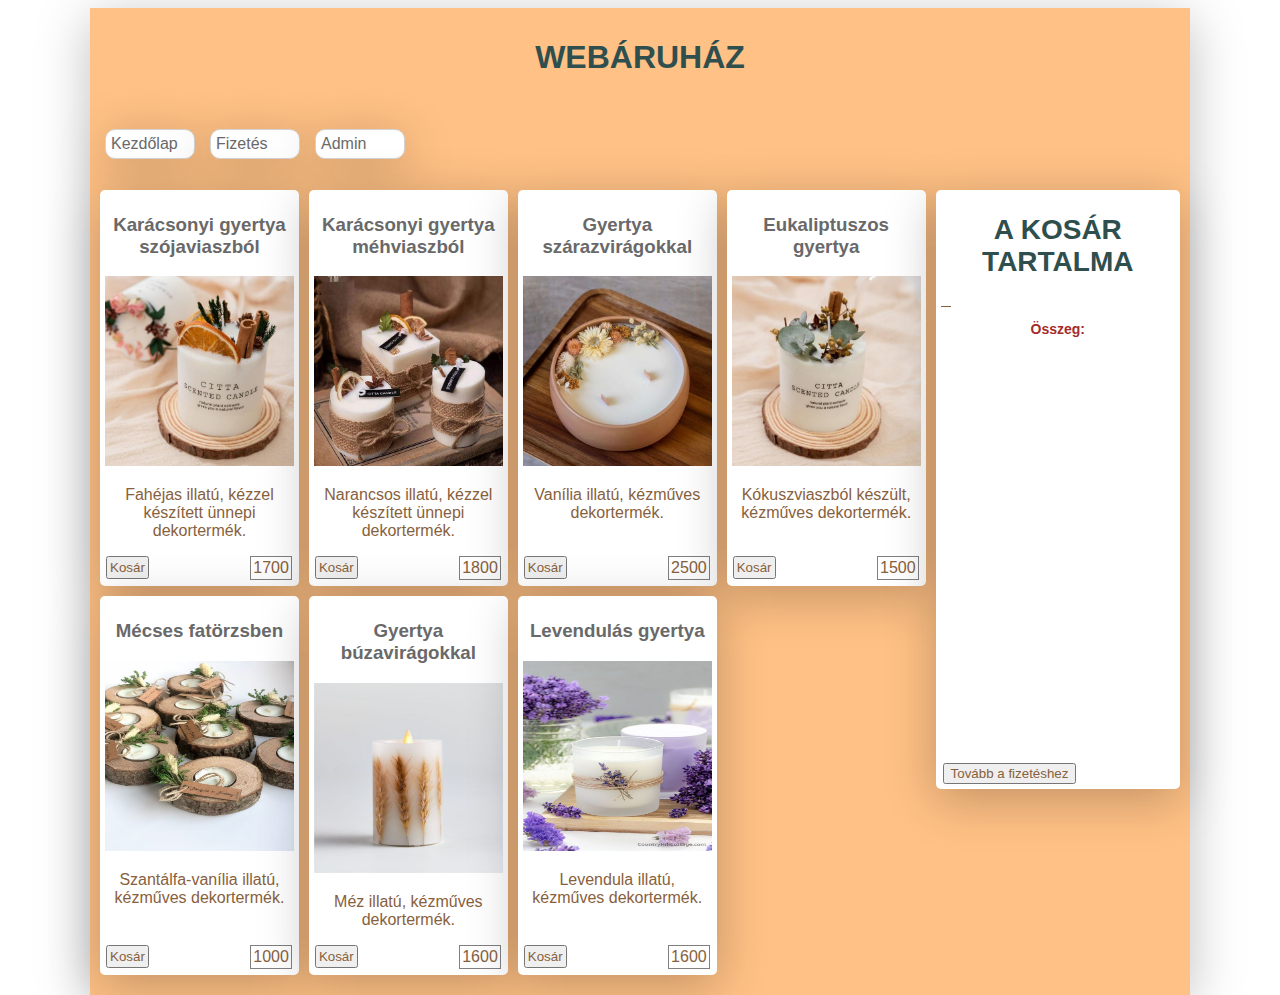
<file: index.html>
<!DOCTYPE html>
<html lang="hu">
  <head>
    <title>Illés Lejla</title>
    <meta charset="UTF-8" />
    <meta name="viewport" content="width=device-width, initial-scale=1.0" />
    <script src="https://ajax.googleapis.com/ajax/libs/jquery/3.5.1/jquery.min.js"></script>
    <script src="js/Kosar.js" type="text/javascript"></script>
    <script src="js/Termek.js" type="text/javascript"></script>
    
    <script src="js/js.js" type="text/javascript"></script>
 

    <link href="css/stilus.css" rel="stylesheet" type="text/css" />
  </head>
  <body>
    <main>
      <div id="container">
        <header>
          <h1>Webáruház</h1>
        </header>
        <nav>
          <ul>
            <li><a href="index.html">Kezdőlap</a></li>
            <li><a href="fizetes.html">Fizetés</a></li>
            <li><a href="admin.html">Admin</a></li>
          </ul>
        </nav>
        <article class="termekek">
          <div class="termek">
            <h3 class="termeknev">Kép címe</h3>
            <img src="kepek/gyertya1.jpg" class="kep" alt="" />
            <p class="leiras">Kép leírása</p>
            <button class="kosarGomb">Kosár</button>
            <span class="ar">Ár</span>
          </div>
        
        </article>

        <aside>
          <h1>A kosár tartalma</h1>
          <div class="kosar">
            <table>

            </table>
            <p>Összeg:</p>
          </div>
          <a href='fizetes.html'><button id="fizetes" >Tovább a fizetéshez</button></a>
        </aside>

        <footer></footer>
      </div>
    </main>
  </body>
</html>
</file>
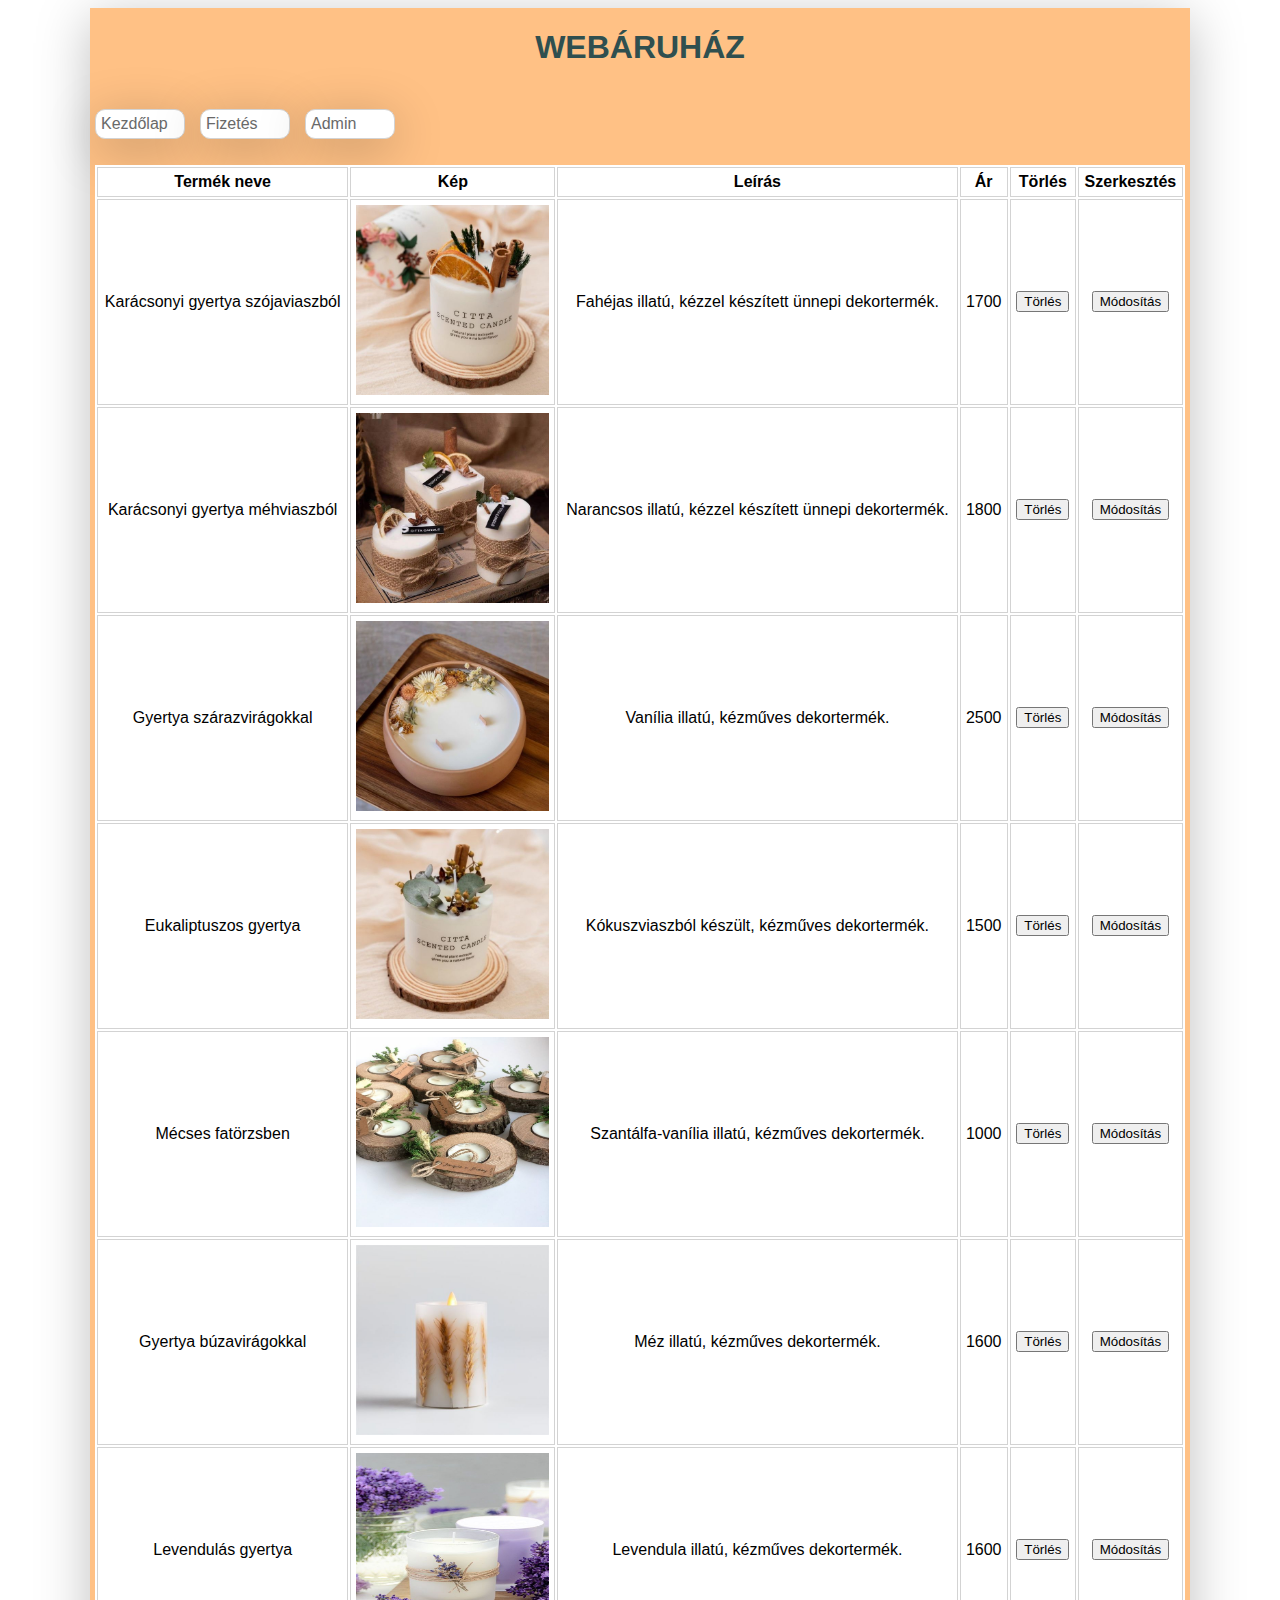
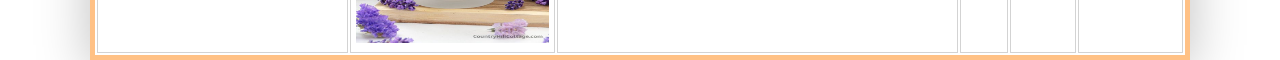
<file: admin.html>
<!DOCTYPE html>
<html lang="hu">
  <head>
    <title>Illés Lejla</title>
    <meta charset="UTF-8" />
    <meta name="viewport" content="width=device-width, initial-scale=1.0" />
    <script src="https://ajax.googleapis.com/ajax/libs/jquery/3.5.1/jquery.min.js"></script>

   

    <script src="js/Termek.js" type="text/javascript"></script>

    <script src="js/Admin.js" type="text/javascript"></script>

    <link href="css/admin.css" rel="stylesheet" type="text/css" />
  </head>
  <body>
    <main>
      <div id="container">
        <header>
          <h1>Webáruház</h1>
        </header>
        <nav>
          <ul>
            <li><a href="index.html">Kezdőlap</a></li>
            <li><a href="fizetes.html">Fizetés</a></li>
            <li><a href="admin.html">Admin</a></li>
          </ul>
        </nav>
        <article>
          <table class="termekek">
            <tr>
              <th>Termék neve</th>
              <th>Kép</th>
              <th>Leírás</th>
              <th>Ár</th>
              <th>Törlés</th>
              <th>Szerkesztés</th>
            </tr>

            <tr class="termek">
              <td class="termeknev">Név</td>
              <td class="kep">
                <img src="kepek/gyertya1.jpg" alt=""  />
              </td>
              <td class="leiras">Leírás</td>
              <td class="ar">jkhuk</td>
              <td class="torles"><button class="torol">Törlés</button></td>
              <td class="modositas">
                <button class="modosit">Módosítás</button>
              </td>
            </tr>
          </table>
        </article>

        <footer></footer>
      </div>
    </main>
  </body>
</html>
</file>
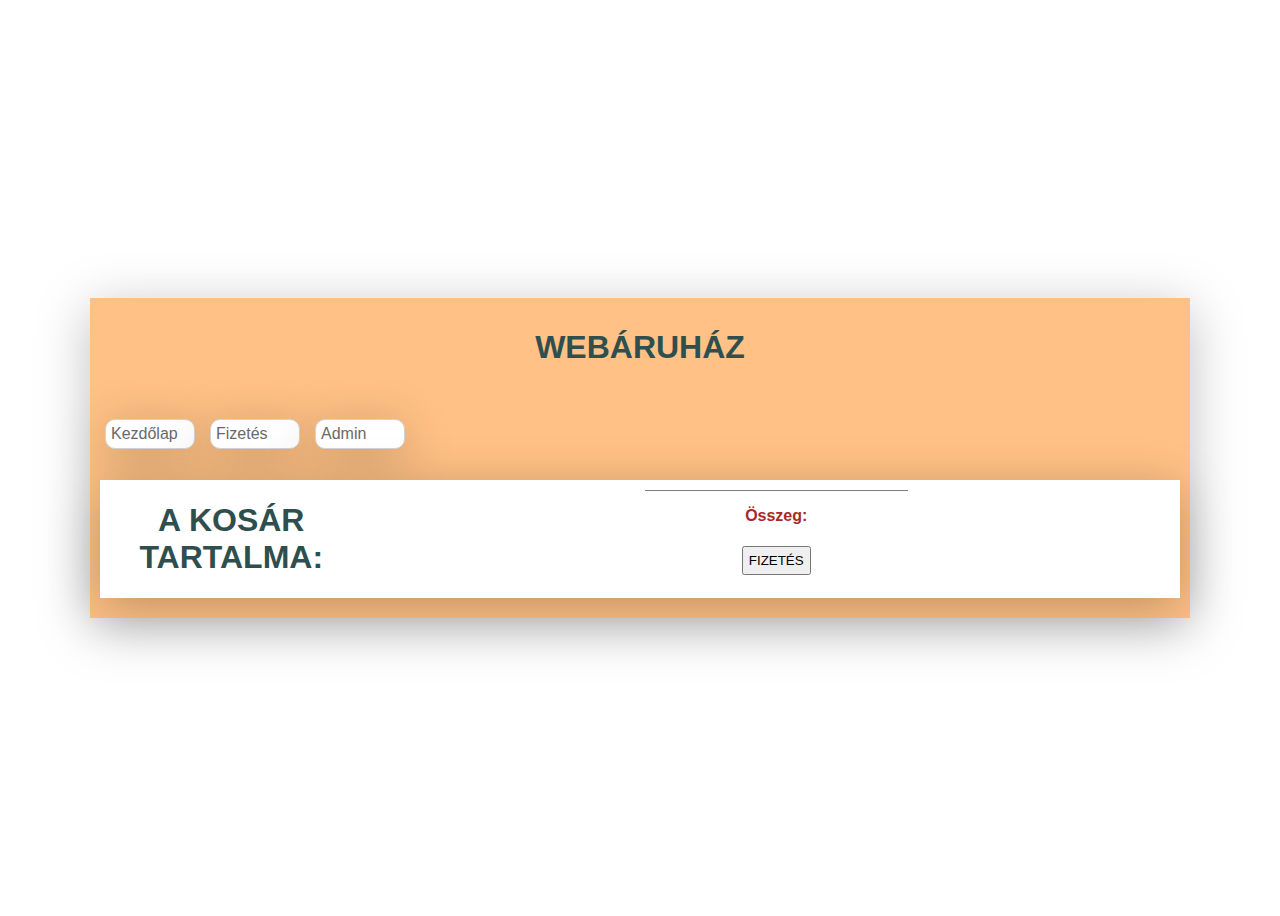
<file: fizetes.html>
<!DOCTYPE html>
<html lang="hu">
  <head>
    <title>Illés Lejla</title>
    <meta charset="UTF-8" />
    <meta name="viewport" content="width=device-width, initial-scale=1.0" />
    <script src="https://ajax.googleapis.com/ajax/libs/jquery/3.5.1/jquery.min.js"></script>
    <script src="js/Kosar.js" type="text/javascript"></script>
    <script src="js/Fizetes.js" type="text/javascript"></script>
    <link href="css/fizetes.css" rel="stylesheet" type="text/css" />
  </head>
  <body>
    <main>
      <div id="container">
        <header>
          <h1>Webáruház</h1>
        </header>
        <nav>
          <ul>
            <li><a href="index.html">Kezdőlap</a></li>
            <li><a href="fizetes.html">Fizetés</a></li>
            <li><a href="admin.html">Admin</a></li>
          </ul>
        </nav>
        <article>
            <h1>A kosár tartalma:</h1><br>
            <div class="kosar">
              <table>
  
              </table>
              <p>Összeg:</p>
              <button id="fizetesGomb">FIZETÉS</button>
            </div>
          
        
        </article>

      

        <footer></footer>
      </div>
    </main>
  </body>
</html>
</file>
<file: css/stilus.css>
@charset "utf-8";

body {
  background-color: white;
  display: flex;
  justify-content: center;
  height: 100vh;
}

header {
  text-align: center;
  grid-area: h;
}

main {
  width: 1100px;

  margin: auto;
  background-color: #ffc185;
  font-family: "Roboto", sans-serif;
  box-shadow: 0 10px 50px 0 rgba(0, 0, 0, 0.25);
}

#container {
  display: grid;
  grid-template-areas:
    "h h h h h h "
    "n n n n n n "
    "a a a r r r "
    "f f f f f f ";

  grid-gap: 10px;
  padding: 10px;
}

h1 {
  color: darkslategray;
  text-transform: uppercase;
}

h3 {
  color: dimgray;
}

.termek {
  border-radius: 5px;
  box-shadow: 0 10px 50px 0 rgba(0, 0, 0, 0.25);
  color: #87613d;
  padding: 5px;
  background-color: white;
  position: relative;
  padding-bottom: 30px;
  
}

.termek img {
  width: 100%;
}

article {
  display: grid;
  grid-template-columns: 1fr 1fr 1fr 1fr;
  grid-gap: 10px;
  grid-area: a;
  text-align: center;
  
}

.kosar p {
  color:brown;
  font-weight: bolder;
}



aside {
  grid-area: r;
  background-color: white;
  text-align: center;
  border-radius: 5px;
  position: relative;
  box-shadow: 0 10px 50px 0 rgba(0, 0, 0, 0.25);
  color: #87613d;
  padding: 5px;
  font-size:14px;
  height: 75%;
  overflow: auto;
  
}

article span {
  
  margin: 5px;
  padding: 2px;
  border: 1px solid gray;
  position:absolute;
  right:2px;
  bottom:1px;

}

article button {
  
  margin: 5px;
  padding: 2px;
  color: #87613d;
  position: absolute;
  left:1px;
  bottom:2px;
  
}

#fizetes {
  margin: 5px;
  position: absolute;
  bottom: 0;
  left: 2px;
  color: #87613d;
}

nav {
  grid-area: n;
}


nav ul {
  display: grid;
  grid-template-columns: 100px 100px 100px;
  grid-gap: 5px;
  padding: 0;
  list-style-type: none;
}

nav a {
  text-decoration: none;
  color: dimgray;
}

nav li {
  margin: 5px;
  background-color: white;
  border: 1px solid grey;
  border: 1px solid lightgrey;
  padding: 5px;
  box-shadow: 0 10px 50px 0 rgba(0, 0, 0, 0.25);
  border-radius: 10px;
}

article div img {
  width: 100%;
  height:190px;
}

footer {
  background-color: whitesmoke;
  grid-area: f;
}

table {
  padding:5px;
  border-bottom: 1px solid #87613d ;
  border-spacing: 10px;
  text-align: left;
}
</file>
<file: css/admin.css>
@charset "utf-8";

body {
  background-color: white;
  display: flex;
  justify-content: center;
  height: 100vh;
}

header {
  text-align: center;
  grid-area: h;
}

main {
  width: 1100px;

  margin: auto;
  background-color: #ffc185;
  font-family: "Roboto", sans-serif;
  box-shadow: 0 10px 50px 0 rgba(0, 0, 0, 0.25);
}

#container {
  display: grid;
  grid-template-areas:
    "h h h h h h "
    "n n n n n n "
    "a a a a a a "
    "f f f f f f ";
}

h1 {
  color: darkslategray;
  text-transform: uppercase;
}

h3 {
  color: dimgray;
}

.termek img {
  width: 100%;
}

article {
  display: grid;
  grid-area: a;
  text-align: center;
  background-color: white;
  margin: 5px;
}

nav {
  grid-area: n;
}

nav ul {
  display: grid;
  grid-template-columns: 100px 100px 100px;
  grid-gap: 5px;
  padding: 0;
  list-style-type: none;
}

nav a {
  text-decoration: none;
  color: dimgray;
}

nav li {
  margin: 5px;
  background-color: white;
  border: 1px solid grey;
  border: 1px solid lightgrey;
  padding: 5px;
  box-shadow: 0 10px 50px 0 rgba(0, 0, 0, 0.25);
  border-radius: 10px;
}

article img {
  width: 100%;
  height: 190px;
}

footer {
  background-color: whitesmoke;
  grid-area: f;
}

article table {
  width: 100%;
}
article tr {
  width: 100%;

  padding: 5px;
}

article th {
  border: 1px solid lightgray;
  padding: 5px;
}
td {
  border: 1px solid lightgray;
  padding: 5px;
}
</file>
<file: css/fizetes.css>
@charset "utf-8";

body {
  background-color: white;
  display: flex;
  justify-content: center;
  height: 100vh;
}

header {
  text-align: center;
  grid-area: h;
}

main {
  width: 1100px;

  margin: auto;
  background-color: #ffc185;
  font-family: "Roboto", sans-serif;
  box-shadow: 0 10px 50px 0 rgba(0, 0, 0, 0.25);
}

#container {
  display: grid;
  grid-template-areas:
    "h h h h h h "
    "n n n n n n "
    "a a a a a a "
    "f f f f f f ";

  grid-gap: 10px;
  padding: 10px;
 
}




h1 {
  color: darkslategray;
  text-transform: uppercase;
}

h3 {
  color: dimgray;
}




article {
  display: grid;
  grid-template-columns: 1fr 1fr 1fr 1fr;
  grid-gap: 10px;
  grid-area: a;
  text-align: center;
  background-color: white;
  box-shadow: 0 10px 50px 0 rgba(0, 0, 0, 0.25);
  
}

article h1
{
    padding:1px;
}

article p{
    color:brown;
    font-weight: bolder;
}

#fizetesGomb {
    padding:5px;
    margin:5px;
}








nav {
  grid-area: n;
}


nav ul {
  display: grid;
  grid-template-columns: 100px 100px 100px;
  grid-gap: 5px;
  padding: 0;
  list-style-type: none;
}

nav a {
  text-decoration: none;
  color: dimgray;
}

nav li {
  margin: 5px;
  background-color: white;
  border: 1px solid grey;
  border: 1px solid lightgrey;
  padding: 5px;
  box-shadow: 0 10px 50px 0 rgba(0, 0, 0, 0.25);
  border-radius: 10px;
}



footer {
  background-color: whitesmoke;
  grid-area: f;
}

table {
  padding:5px;
  border-bottom:1px solid grey; 
  border-spacing: 10px;
  text-align: left;
  width:100%;

}
</file>
